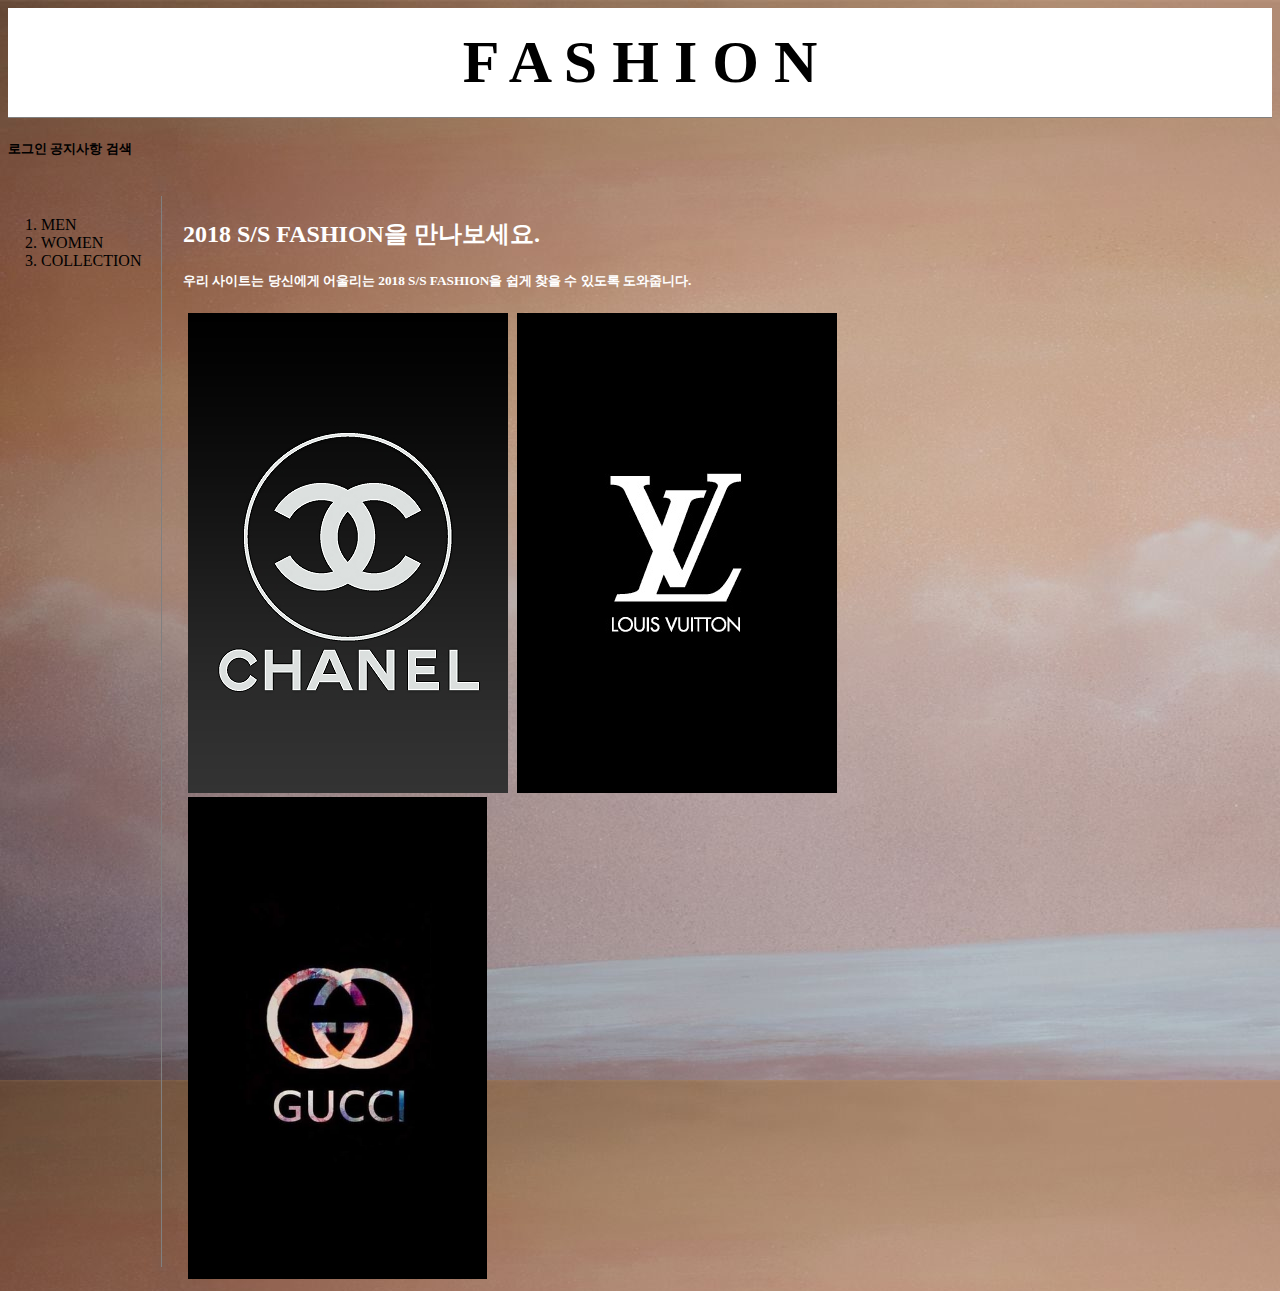
<file: index.html>
<!doctype html>

<html>
  <head>
    <title>Find Your Fashion</title>
    <meta charset="utf-8">

    <style>

    body {
   background-image: url('');
   background-color:black;
}
      a {
        color:white;
        text-decoration:none;
      }

      h1{
        font-size: 60px;
        text-align: center;
        border-bottom:1px solid gray;
        margin:0;
        padding:20px;
        background-color:white;
        color: black;
      }

      ol{
        border-right:1px solid gray;
        width: 100px;
        margin:10;
        padding:20px;

      }

      #grid{
        display:grid;
        grid-template-columns: 150px 1fr;
      }

      #grid ol{
        padding-left : 33px;
      }
      #grid #article{
        padding-left: 25px;
      }

      @media(max-width:800px){
        #grid{
          display: block;
        }
      }

    </style>
    <link rel="stylesheet" href="style.css">
  </head>

  <body>

    <h1><a href="index.html"><font color="black">F A S H I O N</font></a></h1>
    <h5 text-align:center;><a href="login.html">로그인</a> 공지사항  검색 </h5>
    <div id="grid">
    <ol>
      <li><a href = "1.html" class="saw"> MEN </a></li>
      <li><a href = "2.html" class="saw"> WOMEN </a></li>
      <li><a href = "3.html"> COLLECTION </a></li>
    </ol>

<div id="article">

  <br><strong><h2><font color="white">2018 S/S FASHION을 만나보세요.</h2></strong>
<h5>우리 사이트는 당신에게 어울리는 2018 S/S FASHION을 쉽게 찾을 수 있도록 도와줍니다.
</h5>
  </font>
  <div class="inline-block">
      <img src="cn.jpg">
    </div>

    <div class="inline-block">
        <img src="lv.jpg">
      </div>

      <div class="inline-block">
          <img src="gc.jpg" width=63%>
        </div>


  </body>
</html>
</file>
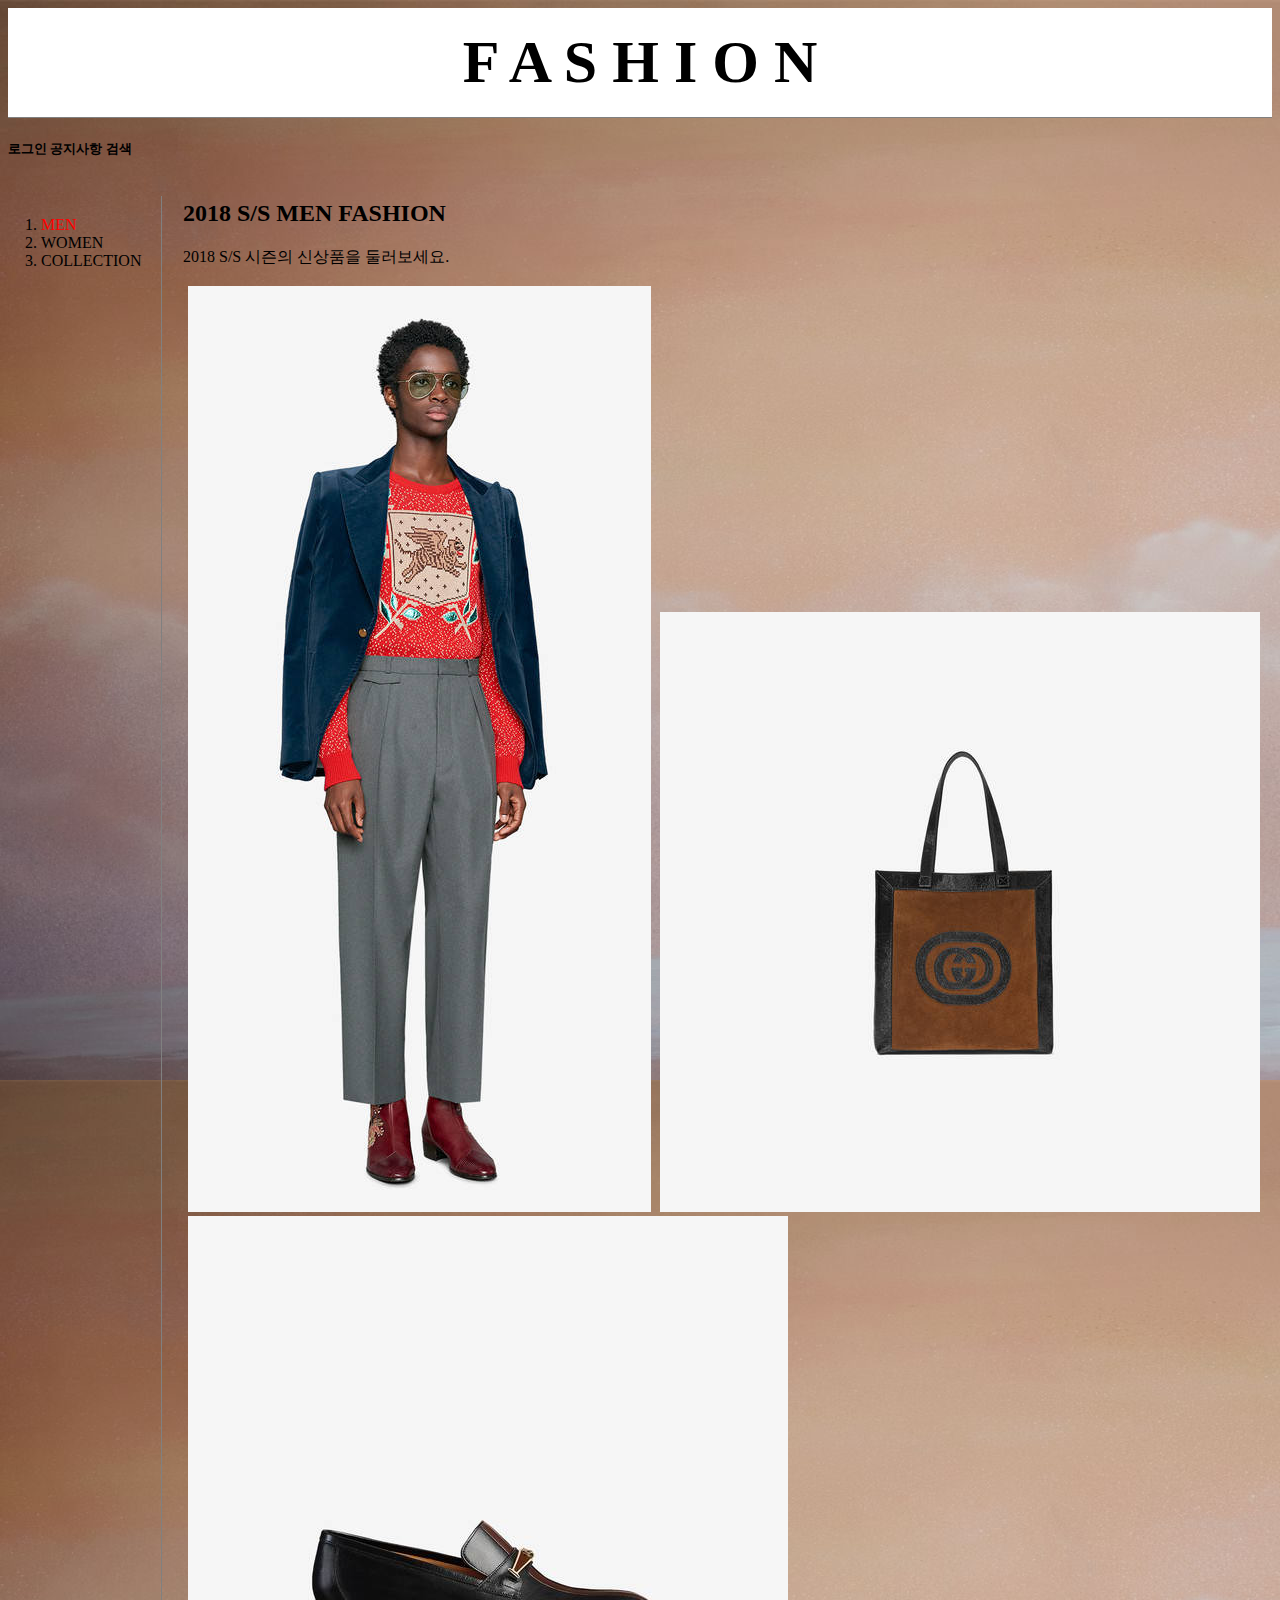
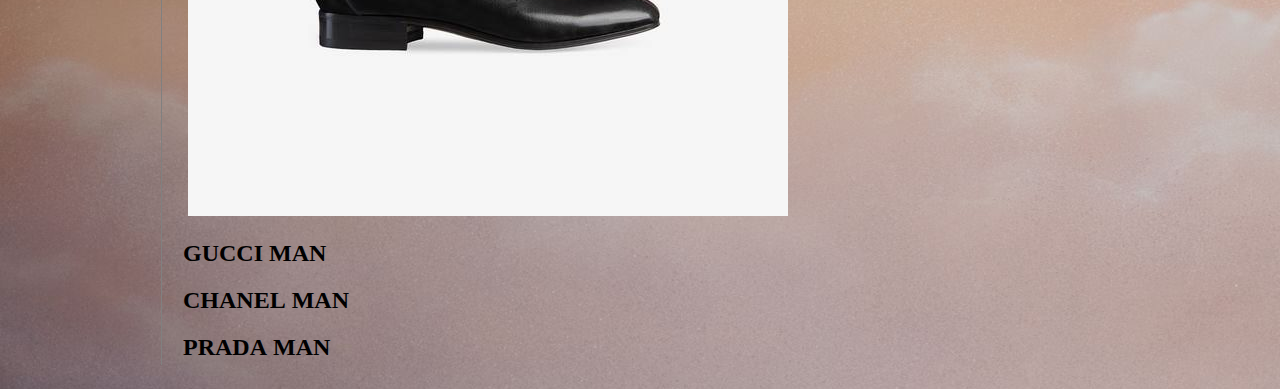
<file: 1.html>
<!doctype html>

<html>
  <head>
    <title>Find Your Fashion</title>
    <meta charset="utf-8">
    <style>

    body {
   background-image: url('png');
   background-color:black;
}

      a {
        color:white;
        text-decoration:none;
      }

      h1{
        font-size: 60px;
        text-align: center;
        border-bottom:1px solid gray;
        margin:0;
        padding:20px;
        background-color:white;
        color: black;
      }

      ol{
        border-right:1px solid gray;
        width: 100px;
        margin:10;
        padding:20px;

      }


    #grid{
      display:grid;
      grid-template-columns: 150px 1fr;
    }

    #grid ol{
      padding-left : 33px;
    }
    #grid #article{
      padding-left: 25px;
    }

    .inline-block{
      display:inline-block;
      padding-left:5px;
    }



    @media(max-width:800px){
      #grid{
        display: block;
      }
    }

    </style>
    <link rel="stylesheet" href="style.css">
  </head>

  <body>
    <h1><a href="index.html"><font color="black">F A S H I O N</font></a></h1>
    <h5><a href="login.html">로그인</a> 공지사항  검색 </h5>
        <div id="grid">
    <ol>
      <li><a href = "1.html" style="color:red;
        text-decoration:none;"> MEN</a></li>
      <li><a href = "2.html"> WOMEN</a></li>
      <li><a href = "3.html"> COLLECTION</a></li>
    </ol>
      <div id="article">


        <h2>2018 S/S MEN FASHION </h2>
        2018 S/S 시즌의 신상품을 둘러보세요.
        <br> <br>
          <div class="inline-block">
              <img src="men1.jpg">
            </div>

            <div class="inline-block">
                <img src="men2.jpg">
              </div>

              <div class="inline-block">
                  <img src="men3.jpg">
                </div>

    <h2><font color ="black"><a href = "https://www.gucci.com/kr/ko/" target="_blank"
      title = "GUCCI">
      <strong>GUCCI</strong></a> MAN</h2></font>

      <h2><font color ="black"><a href = "http://www.chanel.com/ko_KR/" target="_blank"
        title = "CHANEL">
        <strong>CHANEL</strong></a> MAN</h2></font>

        <h2><font color ="black"><a href = "http://www.prada.com" target="_blank"
          title = "PRADA">
          <strong>PRADA</strong></a> MAN</h2></font>


  </body>
</html>
</file>
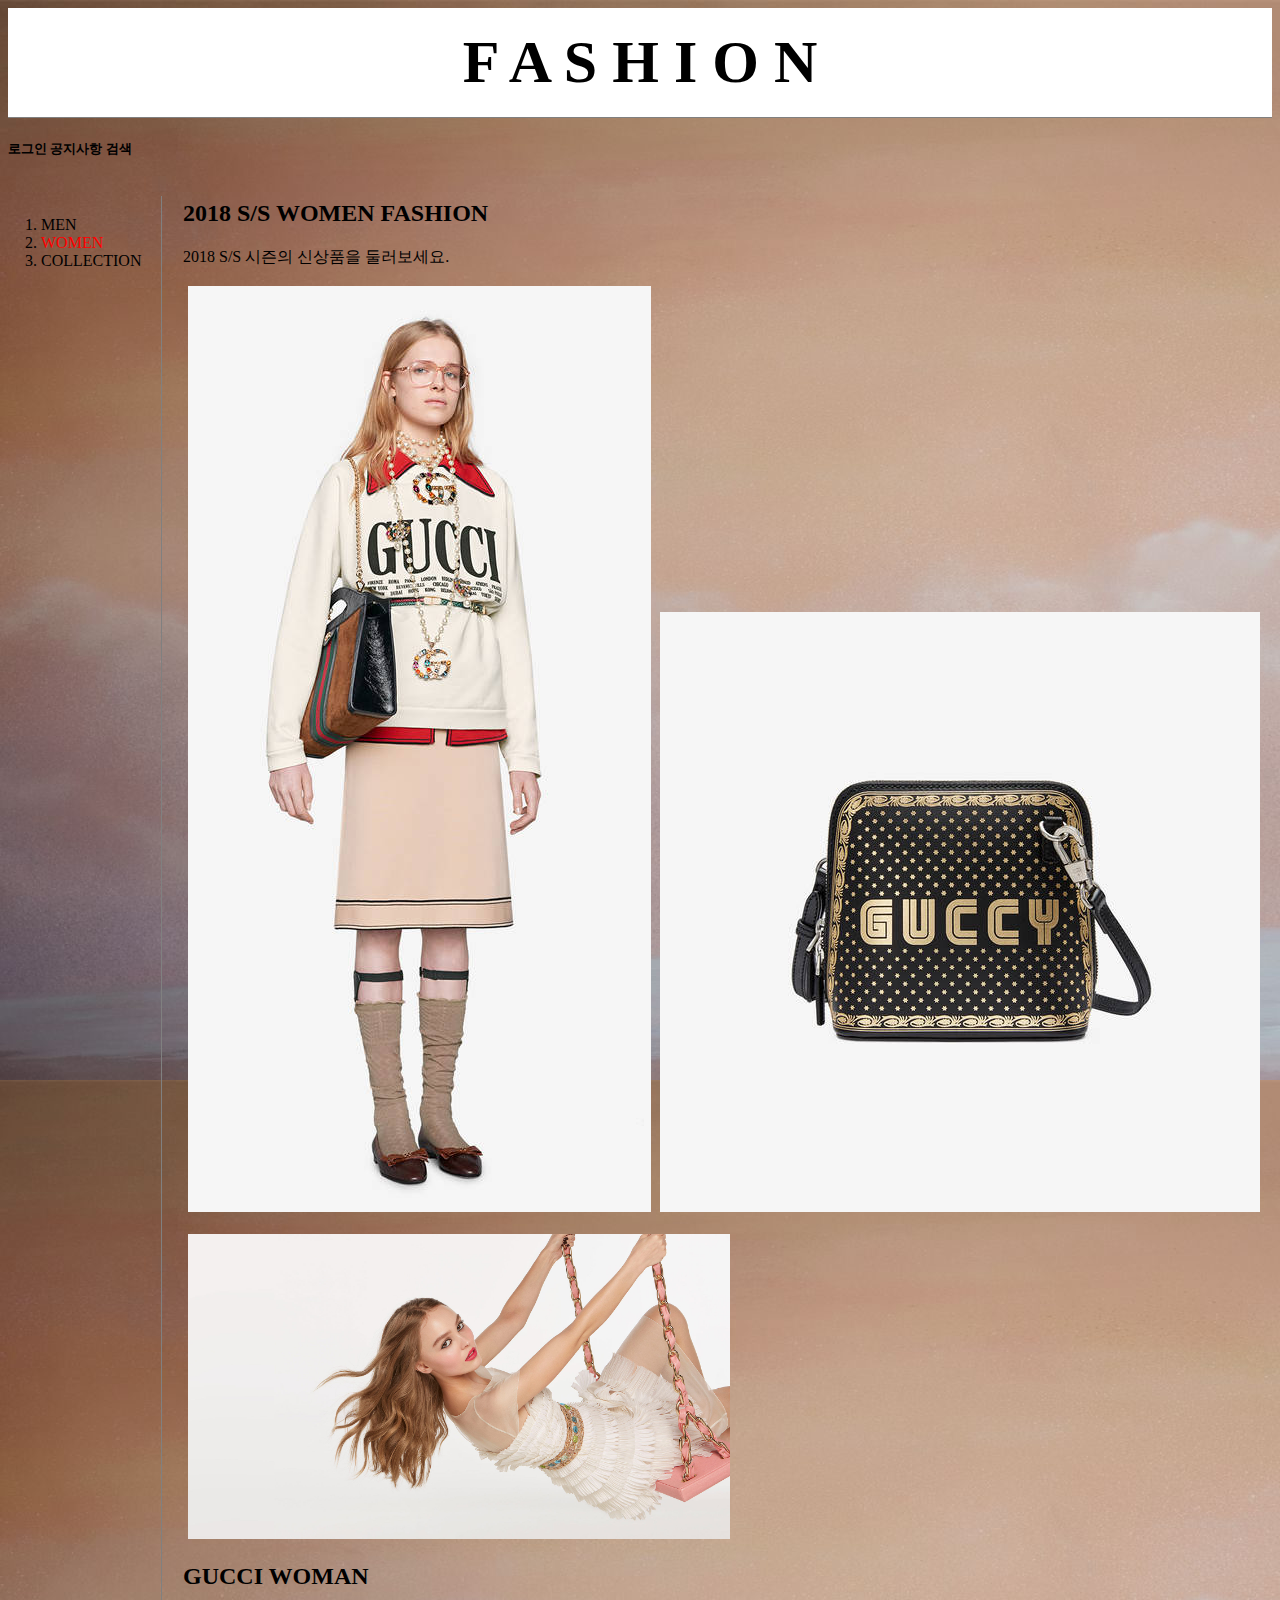
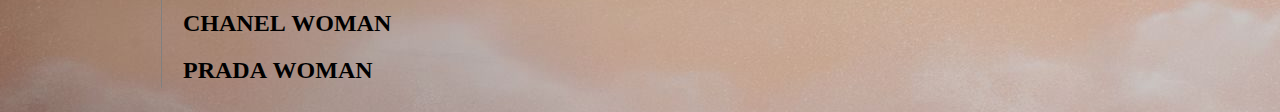
<file: 2.html>
<!doctype html>

<html>
  <head>
    <title>Find Your Fashion</title>
    <meta charset="utf-8">
    <style>
    body {
   background-image: url('');
   background-color:black;
}


      a {
        color:white;
        text-decoration:none;
      }

      h1{
        font-size: 60px;
        text-align: center;
        border-bottom:1px solid gray;
        margin:0;
        padding:20px;
        background-color:white;
        color: black;
      }

      ol{
        border-right:1px solid gray;
        width: 100px;
        margin:10;
        padding:20px;

      }


    #grid{
      display:grid;
      grid-template-columns: 150px 1fr;
    }

    #grid ol{
      padding-left : 33px;
    }
    #grid #article{
      padding-left: 25px;
    }

    .inline-block{
      display:inline-block;
      padding-left:5px;
    }

    @media(max-width:800px){
      #grid{
        display: block;
      }
    }

    </style>
    <link rel="stylesheet" href="style.css">
  </head>

  <body>
    <h1><a href="index.html"><font color="black">F A S H I O N</font></a></h1>
    <h5><a href="login.html">로그인</a> 공지사항  검색 </h5>
      <div id="grid">
    <ol>
      <li><a href = "1.html"> MEN</a></li>
      <li><a href = "2.html" style="color:red;
        text-decoration:none;"> WOMEN</a></li>
      <li><a href = "3.html"> COLLECTION</a></li>
    </ol>

    <div id="article">


      <h2>2018 S/S WOMEN FASHION </h2>
      2018 S/S 시즌의 신상품을 둘러보세요.
      <br> <br>
        <div class="inline-block">
            <img src="women1.jpg">
          </div>

          <div class="inline-block">
              <img src="women2.jpg">
            </div>

            <div class="inline-block">
              <br>
                <img src="women3.jpg" width=50%>
              </div>



          <h2><font color ="black"><a href = "https://www.gucci.com/kr/ko/" target="_blank"
              title = "GUCCI">
            <strong>GUCCI</strong></a> WOMAN</h2></font>

          <h2><font color ="black"><a href = "http://www.chanel.com/ko_KR/" target="_blank"
              title = "CHANEL">
            <strong>CHANEL</strong></a> WOMAN</h2></font>

          <h2><font color ="black"><a href = "http://www.prada.com" target="_blank"
              title = "PRADA">
            <strong>PRADA</strong></a> WOMAN</h2></font>

  </body>
</html>
</file>
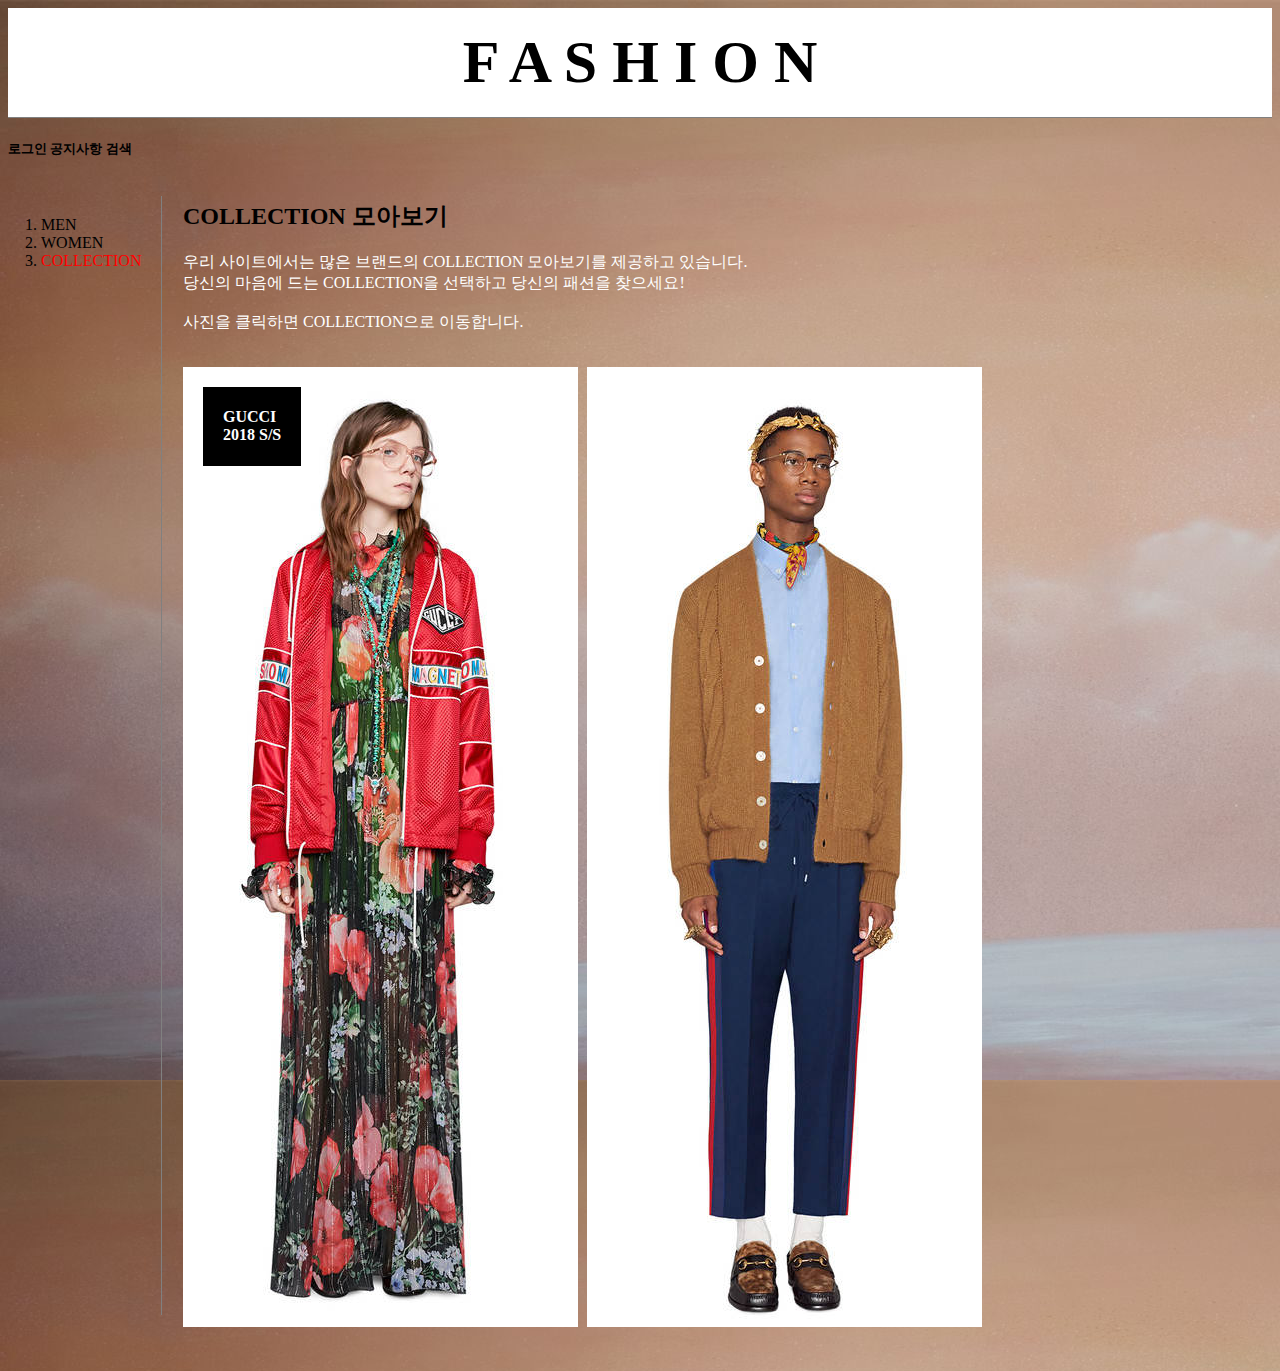
<file: 3.html>
<!doctype html>

<html>
  <head>
    <title>Find Your Fashion</title>
    <meta charset="utf-8">
    <style>

    body {
   background-image: url('png');
   background-color:black;
}

a {
  color:white;
  text-decoration:none;
}

h1{
  font-size: 60px;
  text-align: center;
  border-bottom:1px solid gray;
  margin:0;
  padding:20px;
  background-color:white;
  color: black;
}

ol{
  border-right:1px solid gray;
  width: 100px;
  margin:10;
  padding:20px;

}

.top-left{
  position:absolute;
  top:20px;
  left:20px;
  background-color:black;
  color:white;
  padding-left:20px;
  padding-right:20px;
}

.inline-block{
  display:inline-block;
  padding-left:5px;
}

.container{
  position:relative;
}

.text-block{
  position:absolute;
  top:20px;
  left:20px;
  background-color:black;
  color:white;
  padding-left:20px;
  padding-right:20px;
}

</style>
<link rel="stylesheet" href="style.css">
  </head>

  <body>
  <h1><a href="index.html"><font color="black">F A S H I O N</font></a></h1>
  <h5><a href="login.html">로그인</a> 공지사항  검색 </h5>
      <div id="grid">
    <ol>
      <li><a href = "1.html"> MEN</a></li>
      <li><a href = "2.html"> WOMEN</a></li>
      <li><a href = "3.html" style="color:red;
        text-decoration:none;"> COLLECTION</a></li>
    </ol>
       <div id="article">

    <h2>
      COLLECTION </a>모아보기</h2>

    <p><font color="white">
    우리 사이트에서는 많은 브랜드의 COLLECTION 모아보기를 제공하고 있습니다.
    <br>
    당신의 마음에 드는 COLLECTION을 선택하고 당신의 패션을 찾으세요!
    <br><br>
    사진을 클릭하면 COLLECTION으로 이동합니다.
  </font>
  <br><br>
  <a href="https://www.gucci.com/kr/ko/lo/runway/women/
  spring-summer-2018-runway-c-runway-women-spring-summer-2018-runway">
  <div class="container">
  <img src="gu18ss.jpg">
  <div class="text-block">
    <h4>GUCCI <br>2018 S/S</h4>
  </div>

  <div class="inline-block">
      <img src="gu18cr.jpg">
      </div>
</div>
</div>
</a>
</p>
  </body>
</html>
</file>
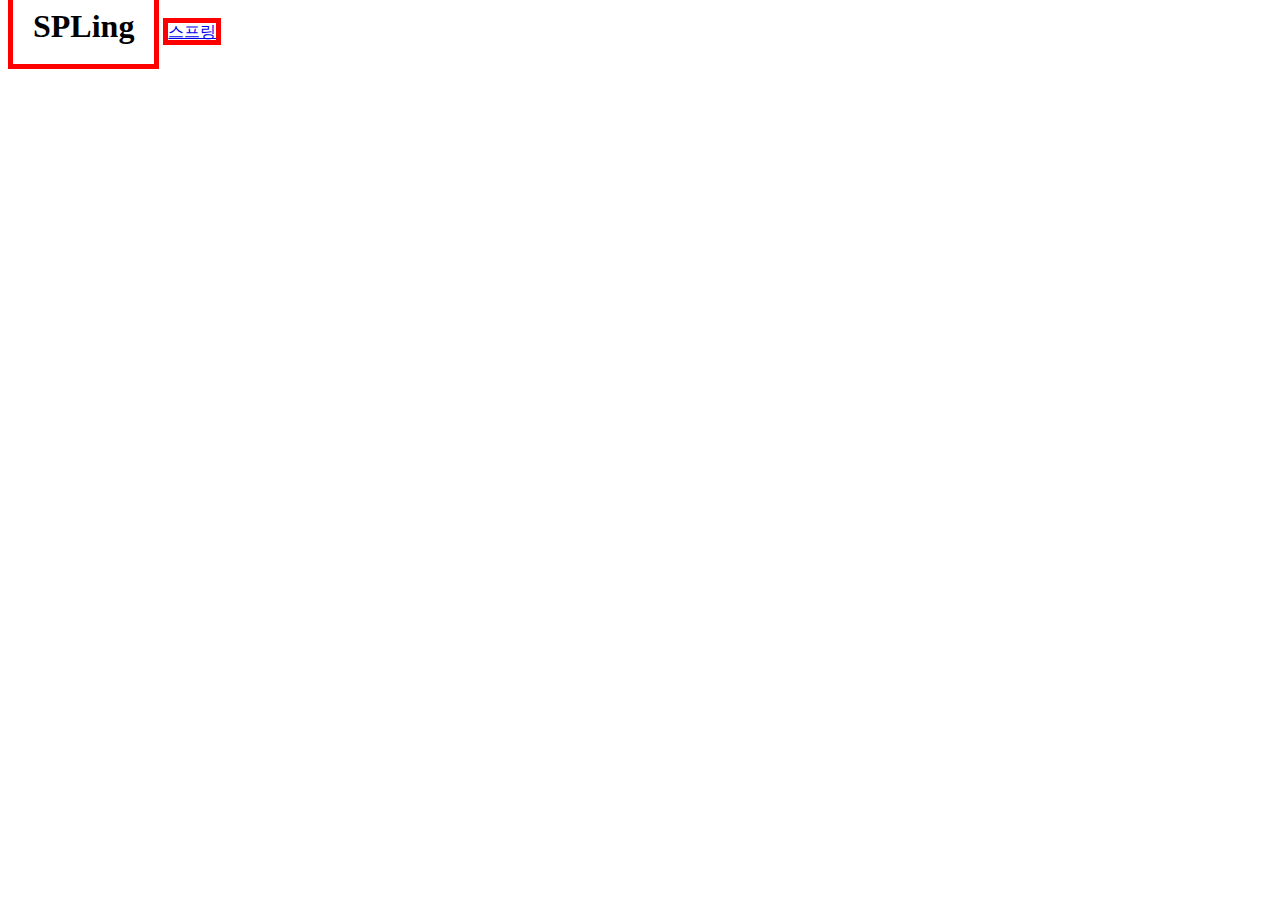
<file: box.html>
<!doctype html>

<html>
  <head>
    <meta charset="utf-8">
    <title></title>

    <style>
    h1{
      border: 5px solid red;
      padding: 20px;
      display: inline;
      margin: 0;
    }

    a{
      border: 5px solid red;
    }
    </style>


  </head>
  <body>
    <h1>SPLing</h1>
    <a href="http://cafe.naver.com/splingles">스프링</a>
  </body>
  </html>
</file>
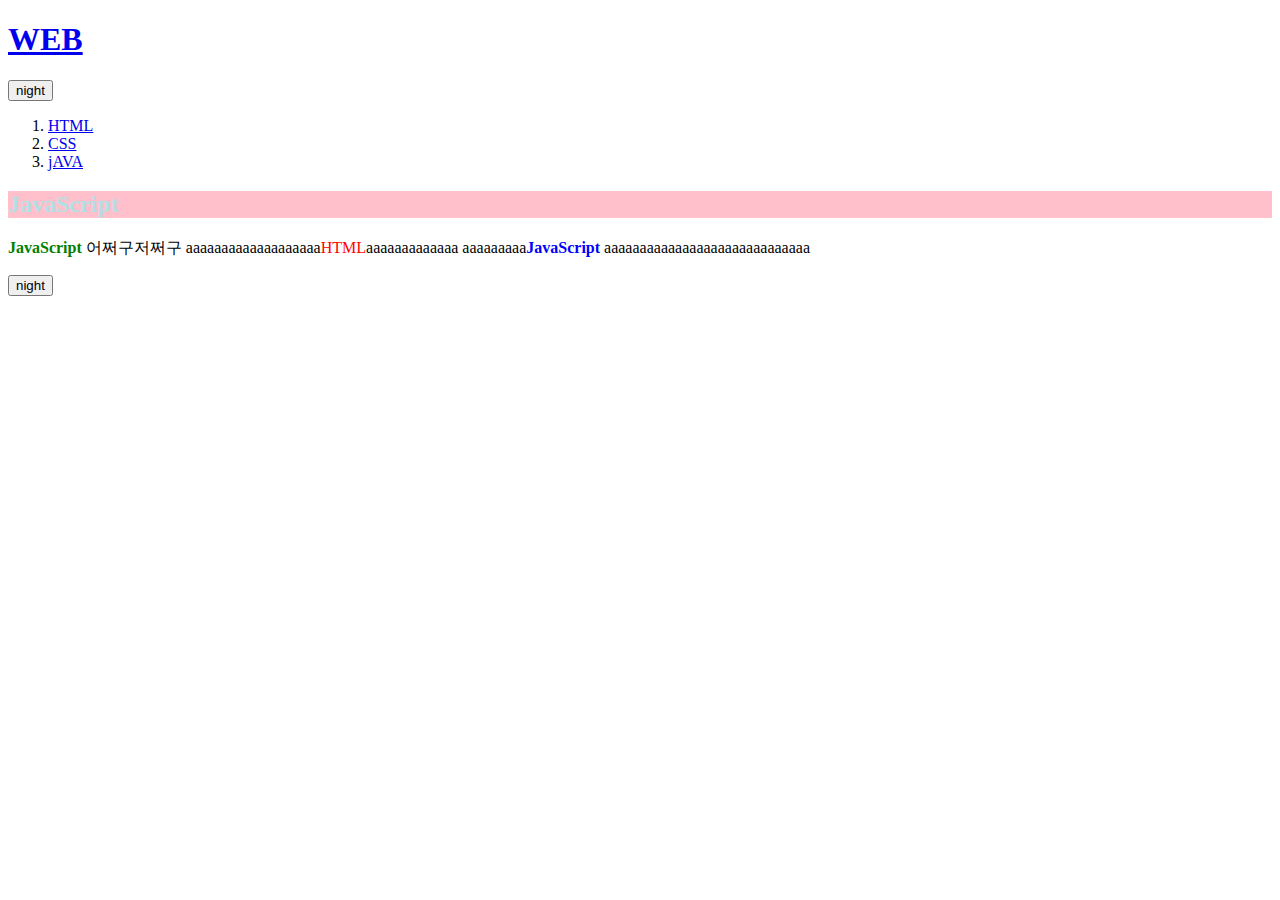
<file: ex.html>
<!DOCTYPE html>
<html>
  <head>

  <style>
  .js{
    font-weight:bold;
    color:blue;
  }

  #first{
    color:green;
  }
  span{
    color:red;
  }
  </style>

  <script>

    function LinksSetColor(color){
      var alist = document.querySelectorAll('a');
      var i = 0;
      while(i < alist.length)
      {
      alist[i].style.color= color;
      i=i+1;
    }
  }

  function BodySetColor(color){
    document.querySelector('body').style.color = color;
  }

  function BodySetBackgroundColor(color){
    document.querySelector('body').style.backgroundColor = color;
  }

    function nightDayHandler(self){
      var target = document.querySelector('body');

      if(self.value === 'night'){
        BodySetBackgroundColor('black');
        BodySetColor('white');
        self.value = 'day';
        LinksSetColor('powderblue');

      }
      else{
        BodySetBackgroundColor('white');
        BodySetColor('black');
        self.value = 'night';
        LinksSetColor('blue');

      }
    }

  </script>

  </head>

  <body>
    <h1><a href="index.html">WEB</a></h1>

    <input type="button" value="night" onclick="
    nightDayHandler(this);
    ">
<ol>
  <li><a href="1.html">HTML</a></li>
  <li><a href="2.html">CSS</a></li>
  <li><a href="3.html">jAVA</a></li>
</ol>

    <h2 style="background-color:pink; color:powderblue">JavaScript</h2>

    <p>
      <span id="first" class="js">JavaScript</span> 어쩌구저쩌구
      aaaaaaaaaaaaaaaaaaa<span>HTML</span>aaaaaaaaaaaaa
      aaaaaaaaa<span class="js">JavaScript</span>
      aaaaaaaaaaaaaaaaaaaaaaaaaaaaa

    </p>

    <input type="button" value="night" onclick="
    nightDayHandler(this);
  ">


  </body>
</html>
</file>
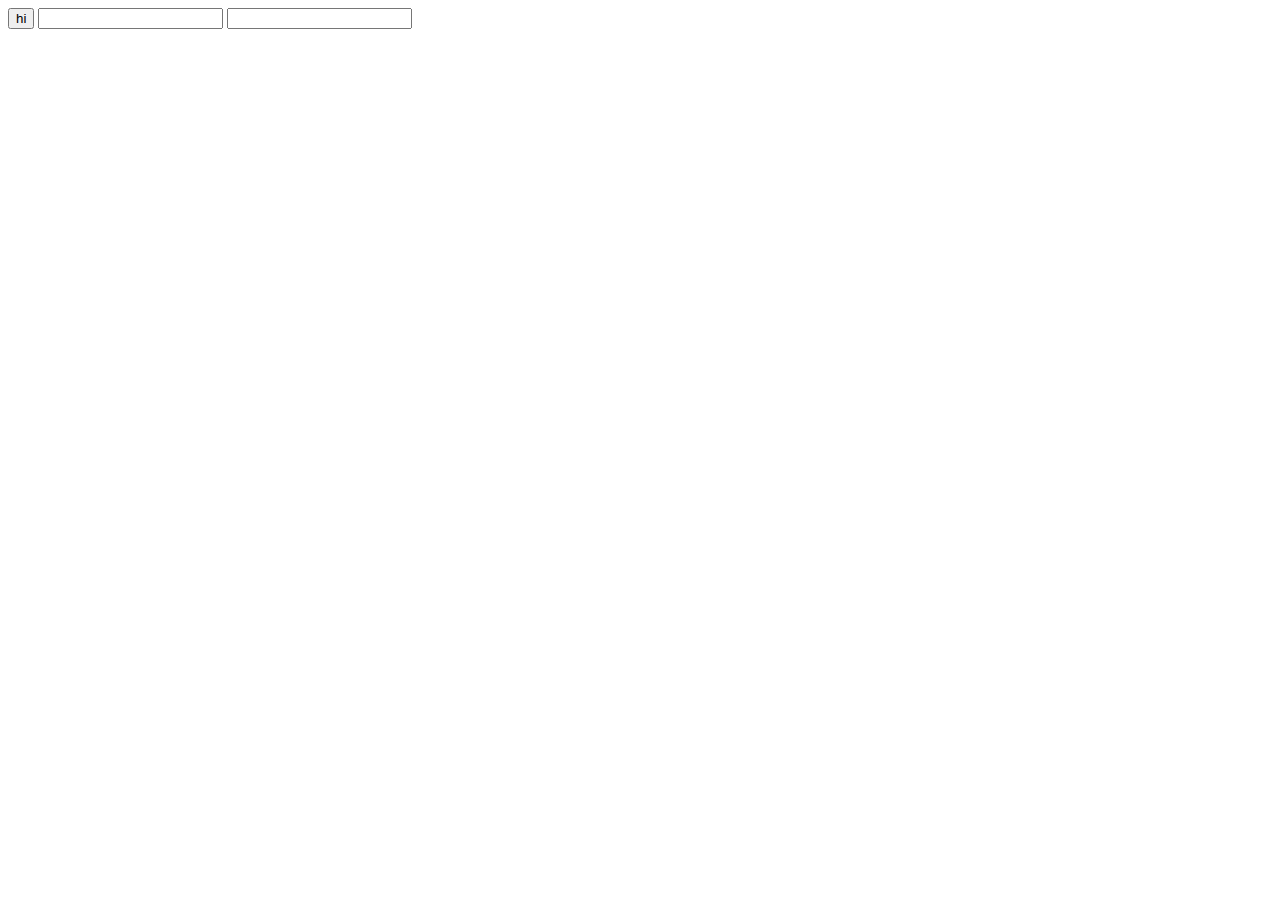
<file: ex2.html>
<!DOCTYPE html>
<html>
  <head>
    <meta charset="utf-8">
    <title></title>
  </head>
  <body>
    <input type="button" value="hi" onclick="alert('hi')">
    <input type="text" onchange="alert('changed')">
    <input type="text" onkeydown="alert('key down!')">
  </body>
</html>
</file>
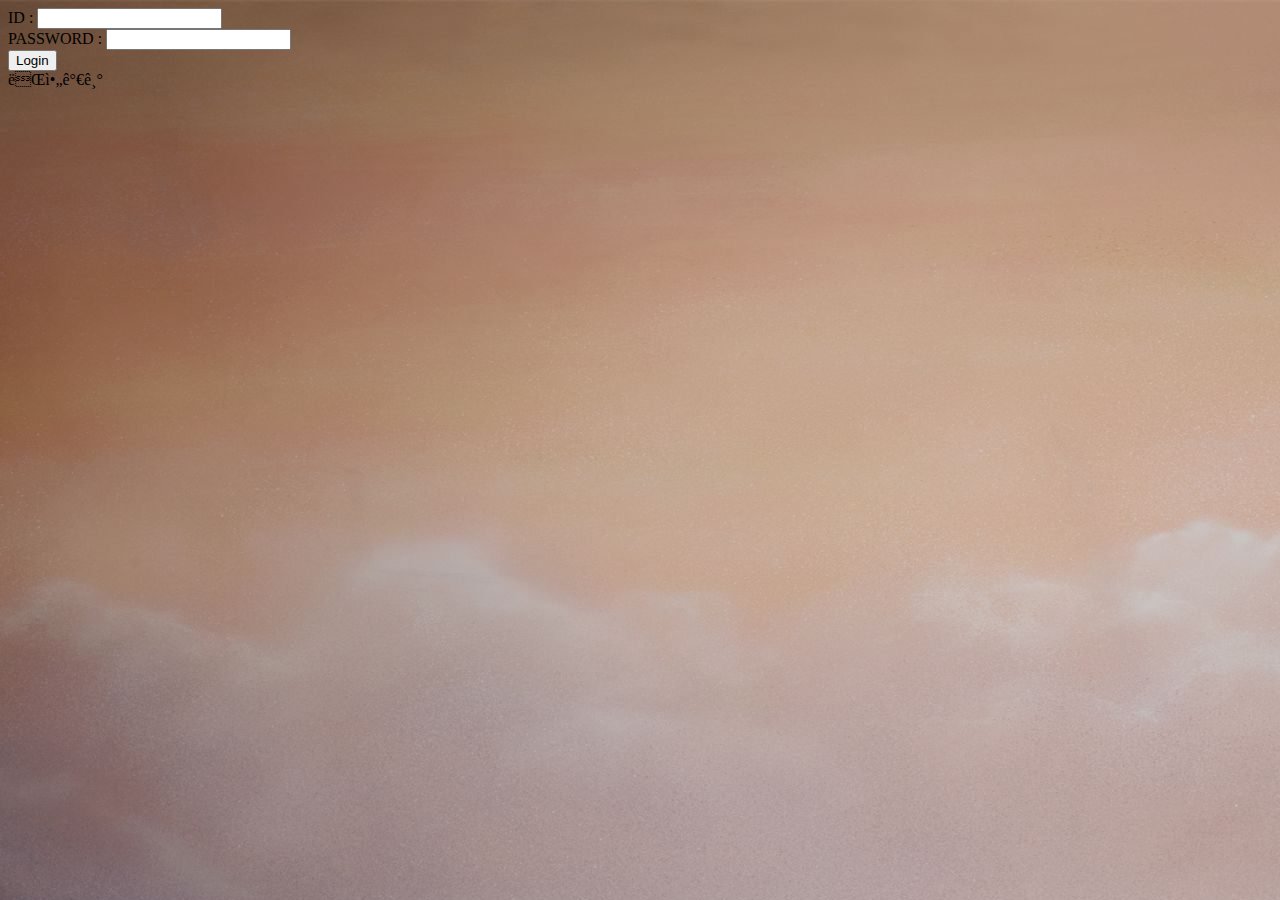
<file: login.html>
<!DOCTYPE html>
<html>
  <head>
    <style>
    <meta charset="utf-8">
    <title>Find Your Fashion</title>

    </style>

      <link rel="stylesheet" href="style.css">
  </head>

  <body>

  <form action="/action_page.php">
  ID : <input type="text" name="fname"><br>
  PASSWORD : <input type="text" name="lname"><br>
  <input type="submit" value="Login">
</form>

<a href="index.html"> 돌아가기 </a>

  </body>
</html>
</file>
<file: style.css>
body {
   background-image: url('backg.jpg');
   background-color:black;
}

      a {
        color:black;
        text-decoration:none;
      }

      h1{
        font-size: 60px;
        text-align: center;
        border-bottom:1px solid gray;
        margin:0;
        padding:20px;
        background-color:white;
        color: white;
      }

      ol{
        border-right:1px solid gray;
        width: 100px;
        margin:10;
        padding:20px;

      }


    #grid{
      display:grid;
      grid-template-columns: 150px 1fr;
    }

    #grid ol{
      padding-left : 33px;
    }
    #grid #article{
      padding-left: 25px;
    }

    .inline-block{
      display:inline-block;
      padding-left:5px;
    }

    .top-left{
      postion:absolute;
      top:8px;
      left:16px;
    }

    @media(max-width:800px){
      #grid{
        display: block;

  }
}
</file>
